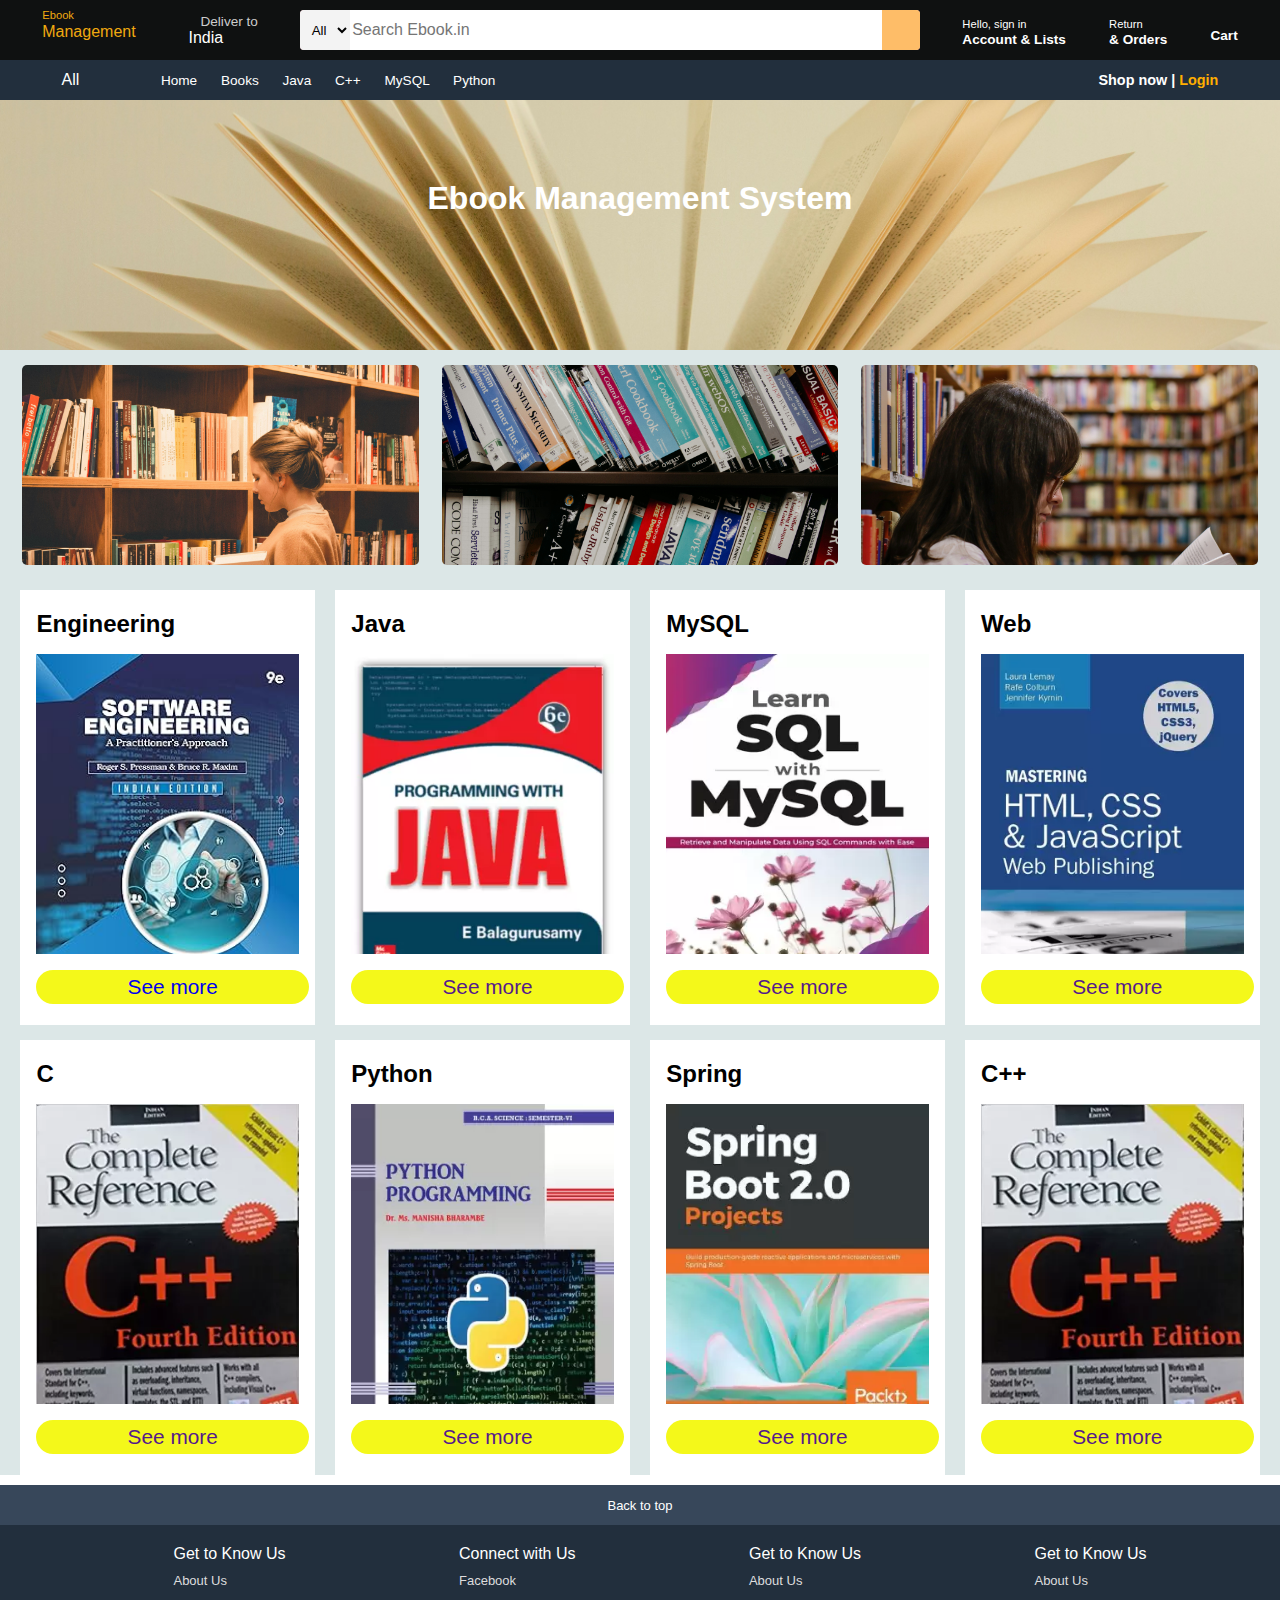
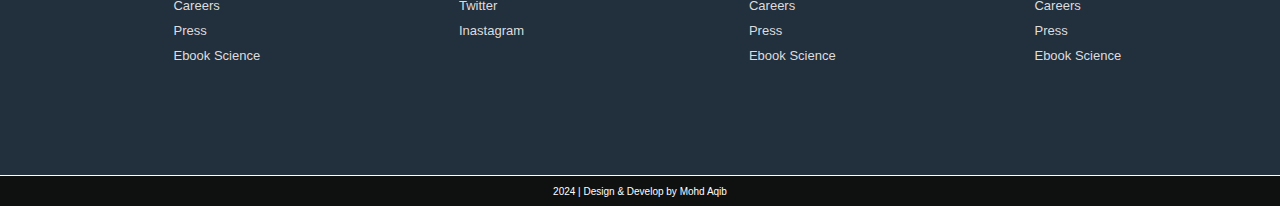
<file: index.html>
<!DOCTYPE html>
<html lang="en">
<head>
    <meta charset="UTF-8">
    <meta name="viewport" content="width=device-width, initial-scale=1.0">
    <title>Ebook</title>

    <link rel="stylesheet" href="https://cdnjs.cloudflare.com/ajax/libs/font-awesome/6.5.1/css/all.min.css"
     integrity="sha512-DTOQO9RWCH3ppGqcWaEA1BIZOC6xxalwEsw9c2QQeAIftl+Vegovlnee1c9QX4TctnWMn13TZye+giMm8e2LwA=="
     crossorigin="anonymous" referrerpolicy="no-referrer" />
     <link rel="stylesheet" href="style.css">
</head>
<body>
    <header>
       <div class="navbar">
        <div class="nav-logo border">
            <div class="logo">
                <p><span>Ebook</span></p>
                <p>Management</p>
            </div>
        </div>
        <div class="nav-add border">
            <p class="add-del">Deliver to</p>
            <div class="add-icon">
                <i class="fa-solid fa-location-dot"></i>
                <p class="add-con">India</p>
            </div>
        </div>

        <div class="nav-sec">
            <select class="sec-sel">
                <option value="">All</option>
                <option value="">Java</option>
                <option value="">HTML</option>
                <option value="">CSS</option>
                <option value="">MySQL</option>
                <option value="">Python</option>
            </select>
                <input type="text" placeholder="Search Ebook.in" class="sec-inp">
                <div class="sec-icon">
                    <i class="fa-solid fa-magnifying-glass"></i>
                </div>
        </div>
        <div class="nav-sin border">
            <p><span>Hello, sign in</span></p>
            <p class="nav-second">Account & Lists</p>
        </div>
        <div class="nac-return border">
            <p><span>Return</span></p>
            <p class="nav-second">& Orders</p>
        </div>
       <div class="nav-cart border">
        <i class="fa-solid fa-cart-shopping"></i>
            Cart
       </div> 
       </div>

       <div class="panel">
         <div class="panel-all">
            <i class="fa-solid fa-bars"></i>
            All
         </div>
         <div class="panel-ops">
            <a href="index.html">Home</a>
            <a href="chips.html">Books</a>
            <a href="">Java</a>
            <a href="">C++</a>
            <a href="">MySQL</a>
            <a href="">Python</a>
         </div>
         <div class="panel-deals">
              Shop now |
              <a href="login.html">Login</a>
         </div>
       </div>
    </header>

    <div class="hero-sec">
        <h1>Ebook Management System</h1>
    </div>

    <div class="hero-bot">
        <div class="boxe boxx">
            <div class="boxe-cont">
                <div class="boxe-img" style="background-image: url('image/eliabe-costa.jpg');"></div>
            </div>
        </div>
        <div class="boxe boxx">
            <div class="boxe-cont">
                <div class="boxe-img" style="background-image: url('image/kenny-eliason.jpg');"></div>
            </div>
        </div>
        <div class="boxe boxx">
            <div class="boxe-cont">
                <div class="boxe-img" style="background-image: url('image/eliott-rey.jpg');"></div>
            </div>
        </div>
    </div>
    
    <div class="shop-section">
        
        <div class="box1 box">
            <div class="box-content">
                <h2>Engineering</h2>
                <div class="box-img" style="background-image: url('image/81OEZh8m+CL.jpg');"></div>
                <a href="chips.html"><p>See more</p></a>
            </div>
        </div>
        <div class="box2 box">
            <div class="box-content">
                <h2>Java</h2>
                <div class="box-img" style="background-image: url('image/java-origina.webp');"></div>
                <a href=""><p>See more</p></a>
            </div>
        </div>
        <div class="box3 box">
            <div class="box-content">
                <h2>MySQL</h2>
                <div class="box-img" style="background-image: url('image/learn-sql.webp');"></div>
                <a href=""><p>See more</p></a>
            </div>
        </div>
        <div class="box4 box">
            <div class="box-content">
                <h2>Web</h2>
                <div class="box-img" style="background-image: url('image/html-css-javascript.webp');"></div>
                <a href=""><p>See more</p></a>
            </div>
        </div>
        <div class="box1 box">
            <div class="box-content">
                <h2>C</h2>
                <div class="box-img" style="background-image: url('image/c++book.webp');"></div>
                <a href=""><p>See more</p></a>
            </div>
        </div>
        <div class="box2 box">
            <div class="box-content">
                <h2>Python</h2>
                <div class="box-img" style="background-image: url('image/python-programming.webp');"></div>
                <a href=""><p>See more</p></a>
            </div>
        </div>
        <div class="box3 box">
            <div class="box-content">
                <h2>Spring</h2>
                <div class="box-img" style="background-image: url('image/spring-boot.webp');"></div>
                <a href=""><p>See more</p></a> 
            </div>
        </div>
        <div class="box4 box">
            <div class="box-content">
                <h2>C++</h2>
                <div class="box-img" style="background-image: url('image/c++book.webp');"></div>
                <a href=""><p>See more</p></a>
            </div>
        </div>
    </div>
    <footer>
        <div class="foot-panel1">
            Back to top
        </div>
        <div class="foot-panel2">
        <ul>
            <p>Get to Know Us</p>
            <a href="">About Us</a>
            <a href="">Careers</a>
            <a href="">Press</a>
            <a href="">Ebook Science</a>
        </ul>
        <ul>
            <p>Connect with Us</p>
            <a href="">Facebook</a>
            <a href="">Twitter</a>
            <a href="">Inastagram</a>
        </ul>
        <ul>
            <p>Get to Know Us</p>
            <a href="">About Us</a>
            <a href="">Careers</a>
            <a href="">Press</a>
            <a href="">Ebook Science</a>
        </ul>
        <ul>
            <p>Get to Know Us</p>
            <a href="">About Us</a>
            <a href="">Careers</a>
            <a href="">Press</a>
            <a href="">Ebook Science</a>
        </ul>
        </div>
        <div class="foot-panel3">
            <i class="fa-regular fa-copyright"></i>
            <p>2024 | Design & Develop by Mohd Aqib</p>
        </div>
    </footer>
</body>
</html>
</file>
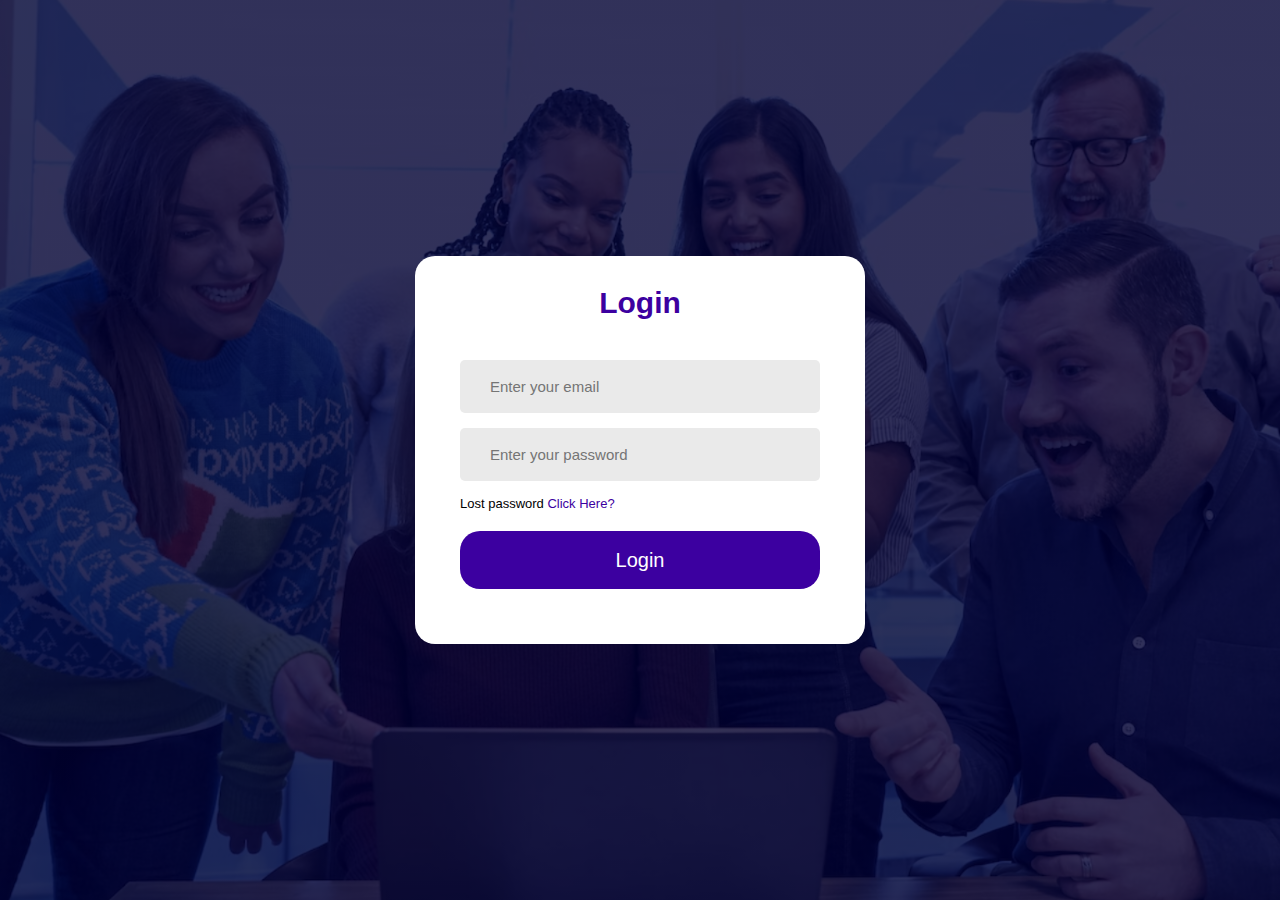
<file: login.html>
<!DOCTYPE html>
<html lang="en">
<head>
    <meta charset="UTF-8">
    <meta name="viewport" content="width=device-width, initial-scale=1.0">
    <link rel="stylesheet" href="https://cdnjs.cloudflare.com/ajax/libs/font-awesome/6.5.1/css/all.min.css"
     integrity="sha512-DTOQO9RWCH3ppGqcWaEA1BIZOC6xxalwEsw9c2QQeAIftl+Vegovlnee1c9QX4TctnWMn13TZye+giMm8e2LwA=="
     crossorigin="anonymous" referrerpolicy="no-referrer" />
    <link rel="stylesheet" href="login.css">
    <title>login</title>
</head>
<body>
    <div class="container">
        <div class="form-box">
            <h1>Login</h1>
            <form action="">
                <div class="input-group">
                    <div class="input-field">
                    <i class="fa-solid fa-envelope"></i>
                    <input type="email" placeholder="Enter your email" required>
                </div>


                <div class="input-field">
                    <i class="fa-solid fa-lock"></i>
                    <input type="password" placeholder="Enter your password" required>
                </div>
                <p>Lost password <a href="#">Click Here?</a></p>
                </div>
                
                <div class="btn-field">
                    <input type="submit" value="Login">
                </div>
            </form>
        </div>
    </div>
</body>
</html>
</file>
<file: style.css>
* {
    margin: 0;
    font-family: Arial;
    border: border-box;
}
.navbar {
    height: 60px;
    background-color: #0f1111;
    color: white;
    display: flex;
    align-items: center;
    justify-content: space-evenly;
}
.nav-logo {
    height: 50px;
    width: 100px;
}
.logo {
    color: #f0a910;
}
.border {
    border: 1.1px solid transparent;
}
.border:hover {
    border: 1.1px solid white;
}
.add-del {
    color: #cccccc;
    font-size: 0.85em;
    margin-left: 15px;
}
.add-con {
    font-size: 1em;
    margin-left: 3px;
}
.add-icon {
    display: flex;
    align-items: center;
}
.nav-sec {
    display: flex;
    justify-content: space-evenly;
    background-color: pink;
    width: 620px;
    height: 40px;
    border-radius: 4px;
}
.nav-sin {
    color: white;
}
.sec-sel {
    background-color: #f3f3f3;
    width: 50px;
    text-align: center;
    border-top-left-radius: 4px;
    border-bottom-left-radius: 4px;
    border: none;

}
.sec-inp {
    width: 100%;
    font-size: 1rem;
    border: none;

}
.sec-icon {
    width: 45px;
    display: flex;
    justify-content: center;
    align-items: center;
    font-size: 1.2rem;
    background-color: #febd68;
    border-top-right-radius: 4px;
    border-bottom-right-radius: 4px;
    color: #0f1111;
}
.nav-sec:hover {
    border: 2px solid orange;
}

span {
    font-size: 0.7rem;

}
.nav-second {
    font-size: 0.85rem;
    font-weight: 700;
}

.nav-cart i {
    font-size: 30px; 
}
.nav-cart {
    font-size: 0.85rem;
    font-weight: 700;
}
.panel {
    height: 40px;
    background-color: #222f3d;
    display: flex;
    color: white;
    align-items: center;
    justify-content: space-evenly;
}
.panel-ops a {
    color: white;
    text-decoration: none;
    margin-left: 20px;   
}

.panel-ops {
    width: 70%;
    font-size: 0.85rem;
}
.panel-deals {
    font-size: 0.9rem;
    font-weight: 700;
}
.panel-deals a {
    color: rgb(255, 174, 0);
    text-decoration: none;
}
.panel-deals a:hover {
    color: white;
}

.hero-sec {
    background-image: url("image/olga-tutunaru.jpg");
    background-repeat: no-repeat;
    background-size: cover;
    background-position: center;
    height: 250px;
    
}
.hero-sec h1 {
    text-align: center;
    color: white;
    padding-top: 80px;
}
.hero-bot {
    display: flex;
    justify-content: space-evenly;
    background-color: #dce7e7;
}
.boxx {
    height: 210px;
    width: 31%;
    margin-top: 15px;
   
}
.boxe-img {
    height: 200px;
    background-size: cover;
    border-radius: 5px;
}
.boxe-img:hover {
    transform: scale(1.1);
}
.shop-section {
    display: flex;
    flex-wrap: wrap;
    justify-content: space-evenly;
    background-color: #dce7e7;
}
.box {
    height: 400px;
    width: 23%;
    background-color: white;
    padding: 20px 0px 15px;
    margin-top: 15px;
}
.box-img {
    height: 300px;
    background-size: cover;
    margin-top: 16px;
    margin-bottom: 16px;
    

}
.box-img:hover {
    transform: scale(1.1);
}
.box-content {
    margin-left: 16px;
    margin-right: 16px;
}
.box-content a {
    text-decoration: none;
    
}
.box-content  p {
    background-color: #f4f814f8;
    width: 100%;
    text-align: center;
    font-size: 1.3rem;
    padding: 5px;
    border-radius: 20px;
    
}
.box-content  p:hover {
    background-color: #f0a910;
}


footer {
    margin-top: 10px;
}
.foot-panel1 {
    background-color: #37475a;
    color: #fff;
    height: 40px;
    display: flex;
    justify-content: center;
    align-items: center;
    font-size: 13px;
}
.foot-panel2 {
    background-color: #222f3d;
    color: #fff;
    height: 250px;
    display: flex;
    justify-content: space-evenly;
}
ul {
    margin-top: 20px;
}
ul a {
    text-decoration: none;
}
ul a {
    display: block;
    font-size: 13px;
    margin-top: 10px;
    color: #dddddd;
}
.foot-panel3 {
    border-top: 1px solid #fff;
    background-color: #0f1111;
    color: white;
    height: 20px;
    padding-top: 10px;
    display: flex;
    justify-content: center;
}
.foot-panel3 i {
    font-size: 10px;
}
.foot-panel3 p {
    font-size: 10px;
}
</file>
<file: login.css>
* {
    margin: 0;
    padding: 0;
    font-family: sans-serif;
    box-sizing: border-box;
}

.container {
    width: 100%;
    height: 100vh;
    background-image: linear-gradient(rgba(0,0,50,0.8), rgba(0,0,50,0.8)), url("image/background.png");
    background-position: center;
    background-size: cover;
    position: relative;
    
}

.form-box {
    width: 90%;
    max-width: 450px;
    position: absolute;
    top: 50%;
    left: 50%;
    transform: translate(-50%, -50%);
    background: #fff;
    padding: 30px 45px 55px;
    text-align: center;
    border-radius: 20px;

}

.form-box h1 {
    font-size: 30px;
    margin-bottom: 40px;
    color: #3c00a0;
}
.input-field {
    background: #eaeaea;
    margin: 15px 0px;
    border-radius: 5px;
    display: flex;
    align-items: center;
}

input {
    width: 100%;
    background: transparent;
    border: 0;
    outline: 0;
    padding: 18px 15px;
    font-size: 15px;
}

.input-field i {
    margin-left: 15px;
    color: #999;
    font-size: 15px;
}

form p {
    text-align: left;
    font-size: 13px;
}

form p a {
    text-decoration: none;
    color: #3c00a0;
}

.btn-field input {
    width: 100%;
    height: 10px;
    margin-top: 20px;
    border: none;
    font-size: 20px;
    border-radius: 20px;
    cursor: pointer;
    background-color: #3c00a0;
    color: #fff;
    padding-bottom: 40px;
}
.btn-field input:hover {
    background-color: #712ddf;
    transition: background-color 1s;
}
</file>
